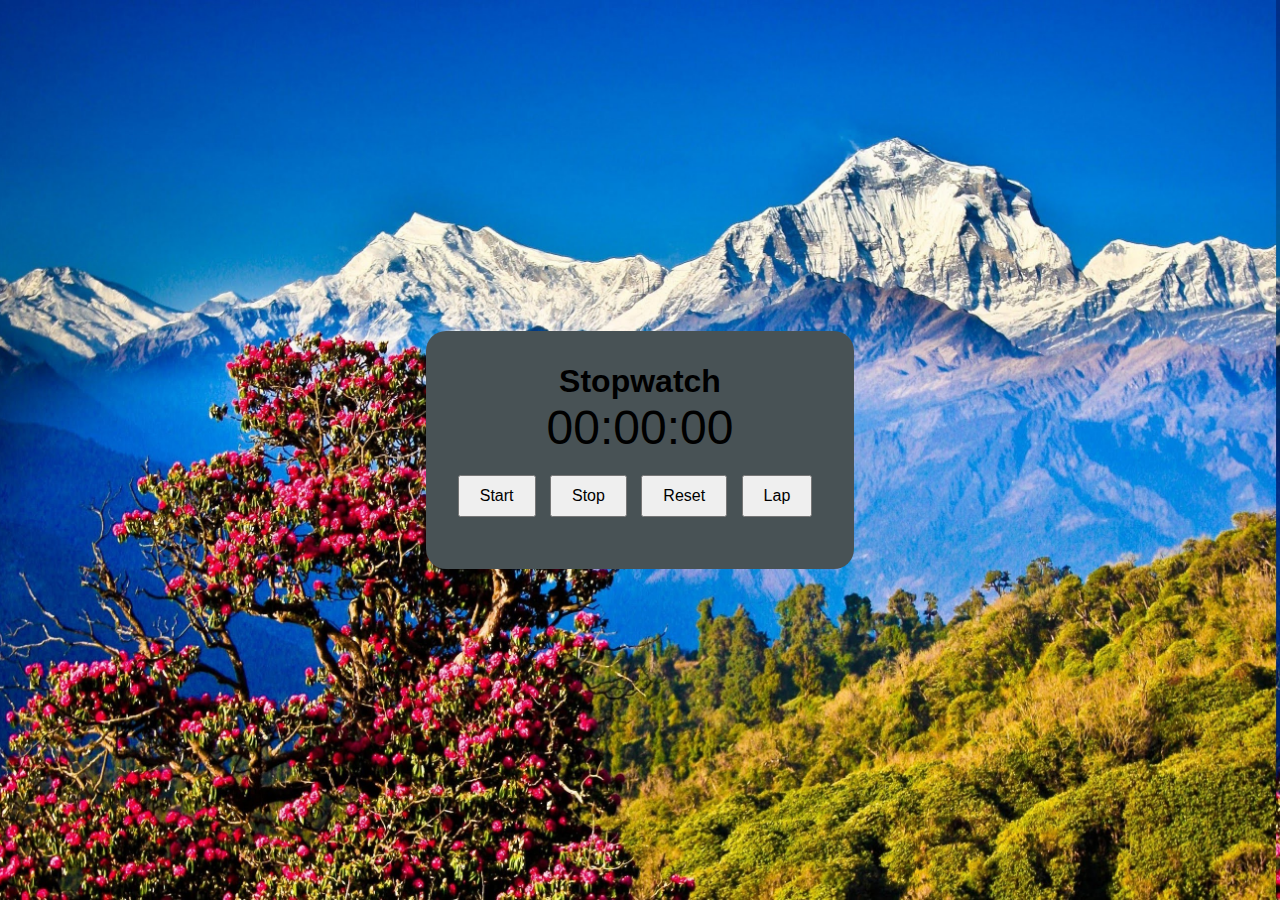
<file: StopWatch/index.html>
<!DOCTYPE html>
<html lang="en">
<head>
    <meta charset="UTF-8">
    <meta name="viewport" content="width=device-width, initial-scale=1.0">
    <title>Stopwatch</title>
    <link rel="stylesheet" href="styles.css">
</head>
<body>
    <div class="container">
        <h1>Stopwatch</h1>
        <div class="stopwatch">
            <span id="minutes">00</span>:<span id="seconds">00</span>:<span id="milliseconds">00</span>
        </div>
        <div class="controls">
            <button id="start">Start</button>
            <button id="stop">Stop</button>
            <button id="reset">Reset</button>
            <button id="lap">Lap</button>
        </div>
        <div class="laps">
            <ul id="lapsList"></ul>
        </div>
    </div>
    <script src="script.js"></script>
</body>
</html>
</file>
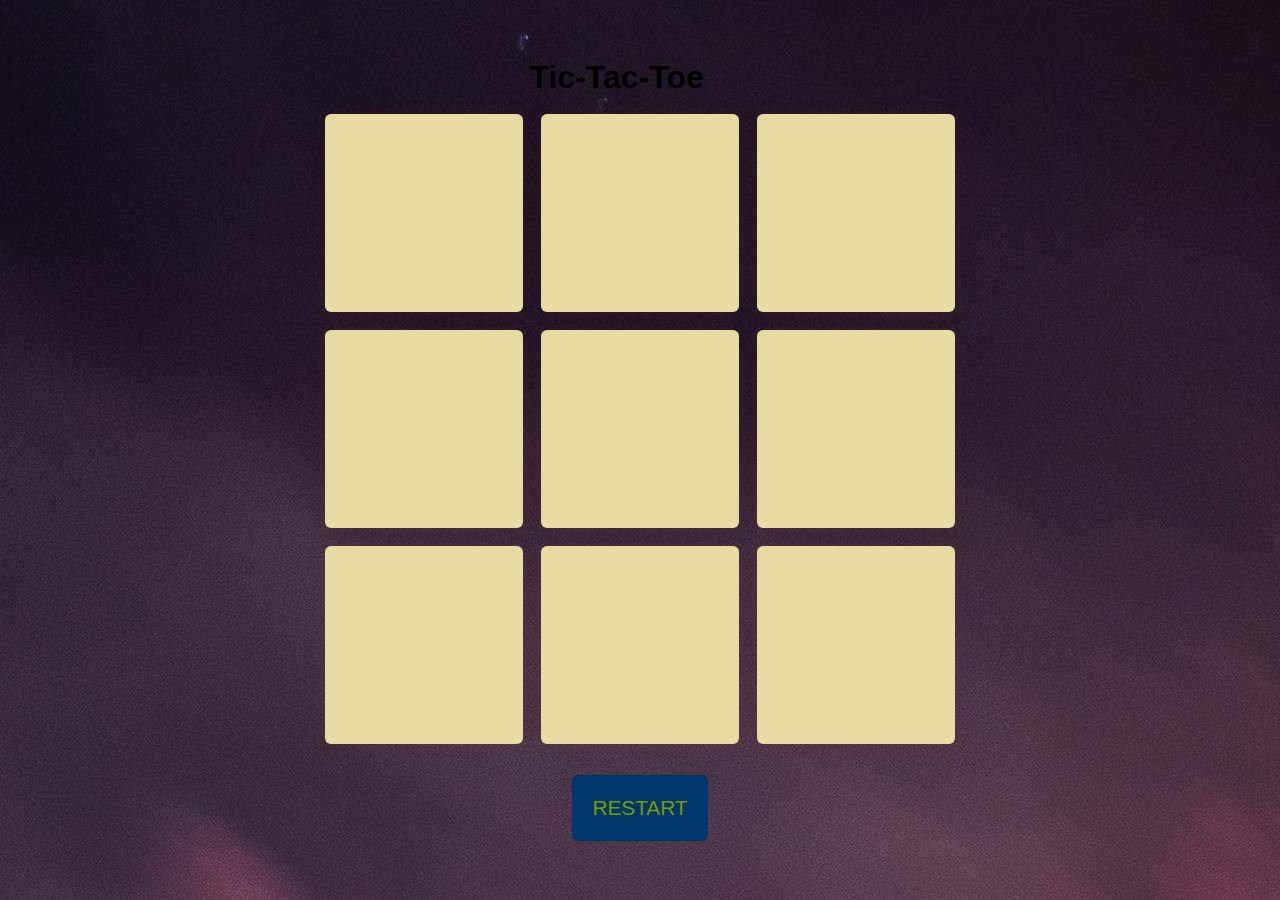
<file: TICTAC/index.html>
<!DOCTYPE html>
<html lang="en">
<head>
  <meta charset="UTF-8">
  <meta name="viewport" content="width=device-width, initial-scale=1.0">
  <title>Tic-Tac-Toe</title>
  <link rel="stylesheet" href="style.css" />
</head>
<body>
    <div class="rabbani">
      <h1 style="align-items: center;">&nbsp;&nbsp;&nbsp;
        &nbsp;&nbsp;&nbsp;&nbsp;&nbsp;&nbsp;&nbsp;&nbsp;
        &nbsp;&nbsp;&nbsp;&nbsp;&nbsp;&nbsp;&nbsp;&nbsp;&nbsp;&nbsp;Tic-Tac-Toe</h1>
      <br>
      <div class="container">
         <button class="button-option"></button>
         <button class="button-option"></button>
         <button class="button-option"></button>
         <button class="button-option"></button>
         <button class="button-option"></button>
         <button class="button-option"></button>
         <button class="button-option"></button>
         <button class="button-option"></button>
         <button class="button-option"></button>
      </div>
      <button id="restart">RESTART</button>
    </div>
    <div class="popup hide">
      <p id="message">Sample Message</p>
      <button id="new-game">New Game</button>
  </div>
  <script src="script.js"></script>
</body>
</html>
</file>
<file: StopWatch/styles.css>
* {
  margin: 0;
  padding: 0;
}

  body {
    width: 100%;
    height: 100vh;
    background-image: url(imagehill.jpg);
    background-position: center;
    background-size: cover;
    display: flex;
    align-items: center;
    justify-content: center;
    font-family: Arial, sans-serif;
    text-align: center;
    background-color: #3c1818;
}

.container {
  max-width: 600px;
  margin: 0;
  padding: 2rem;
  border-radius: 20px;
  background-color: #485255;
}

.stopwatch {
  font-size: 48px;
  margin-bottom: 20px;
}

.controls {
  margin-bottom: 20px;
}

.controls button {
  padding: 10px 20px;
  font-size: 16px;
  margin-right: 10px;
}

.laps ul {
  list-style-type: none;
  padding: 0;
}

.laps li {
  text-align: left;
  padding: 5px 10px;
  background-color: #3b2020;
  border-radius: 3px;
  margin-bottom: 5px;
}
</file>
<file: TICTAC/style.css>
* {
  padding: 0;
  margin: 0;
  box-sizing: border-box;
  font-family: "Raleway", sans-serif;
}

body {
  width: 100%;
  height: 100vh;
  background-image: url(Image.jpg)
}

.rabbani {
  position: absolute;
  transform: translate(-50%,-50%);
  top: 50%;
  left: 50%;
}

.container {
  width: 70vmin;
  height: 70vmin;
  display: flex;
  flex-wrap: wrap;
  gap: 2vmin;
}

.button-option {
  background: #e7dba3;
  height: 22vmin;
  width: 22vmin;
  border: none;
  border-radius: 6px;
  font-size: 12vmin;
  color: #1c7fe2;
  box-shadow: 0 0 15px rgba(209, 46, 46, 0.1);
}

#restart {
  font-size: 1.3em;
  padding: 1em;
  border-radius: 6px;
  background-color: #00376b;
  color: #799a00;
  border: none;
  position: relative;
  margin: 1.5em auto 0 auto;
  display: block;
}

.popup {
  background: linear-gradient(135deg, #5e517a, #479b69);
  height: 100%;
  width: 100%;
  position: absolute;
  display: flex;
  z-index: 4;
  align-items: center;
  justify-content: center;
  flex-direction: column;
  gap: 1em;
  font-size: 12vmin;
}

#new-game {
  font-size: 0.6em;
  padding: 0.5em 1em;
  background-color: #17f0d3;
  color: #b4e3a7;
  border-radius: 0.2em;
  border: none;
}

#message {
  color: #4e4848;
  text-align: center;
  font-size: 1em;
}
.popup.hide {
  display: none;
}
</file>
